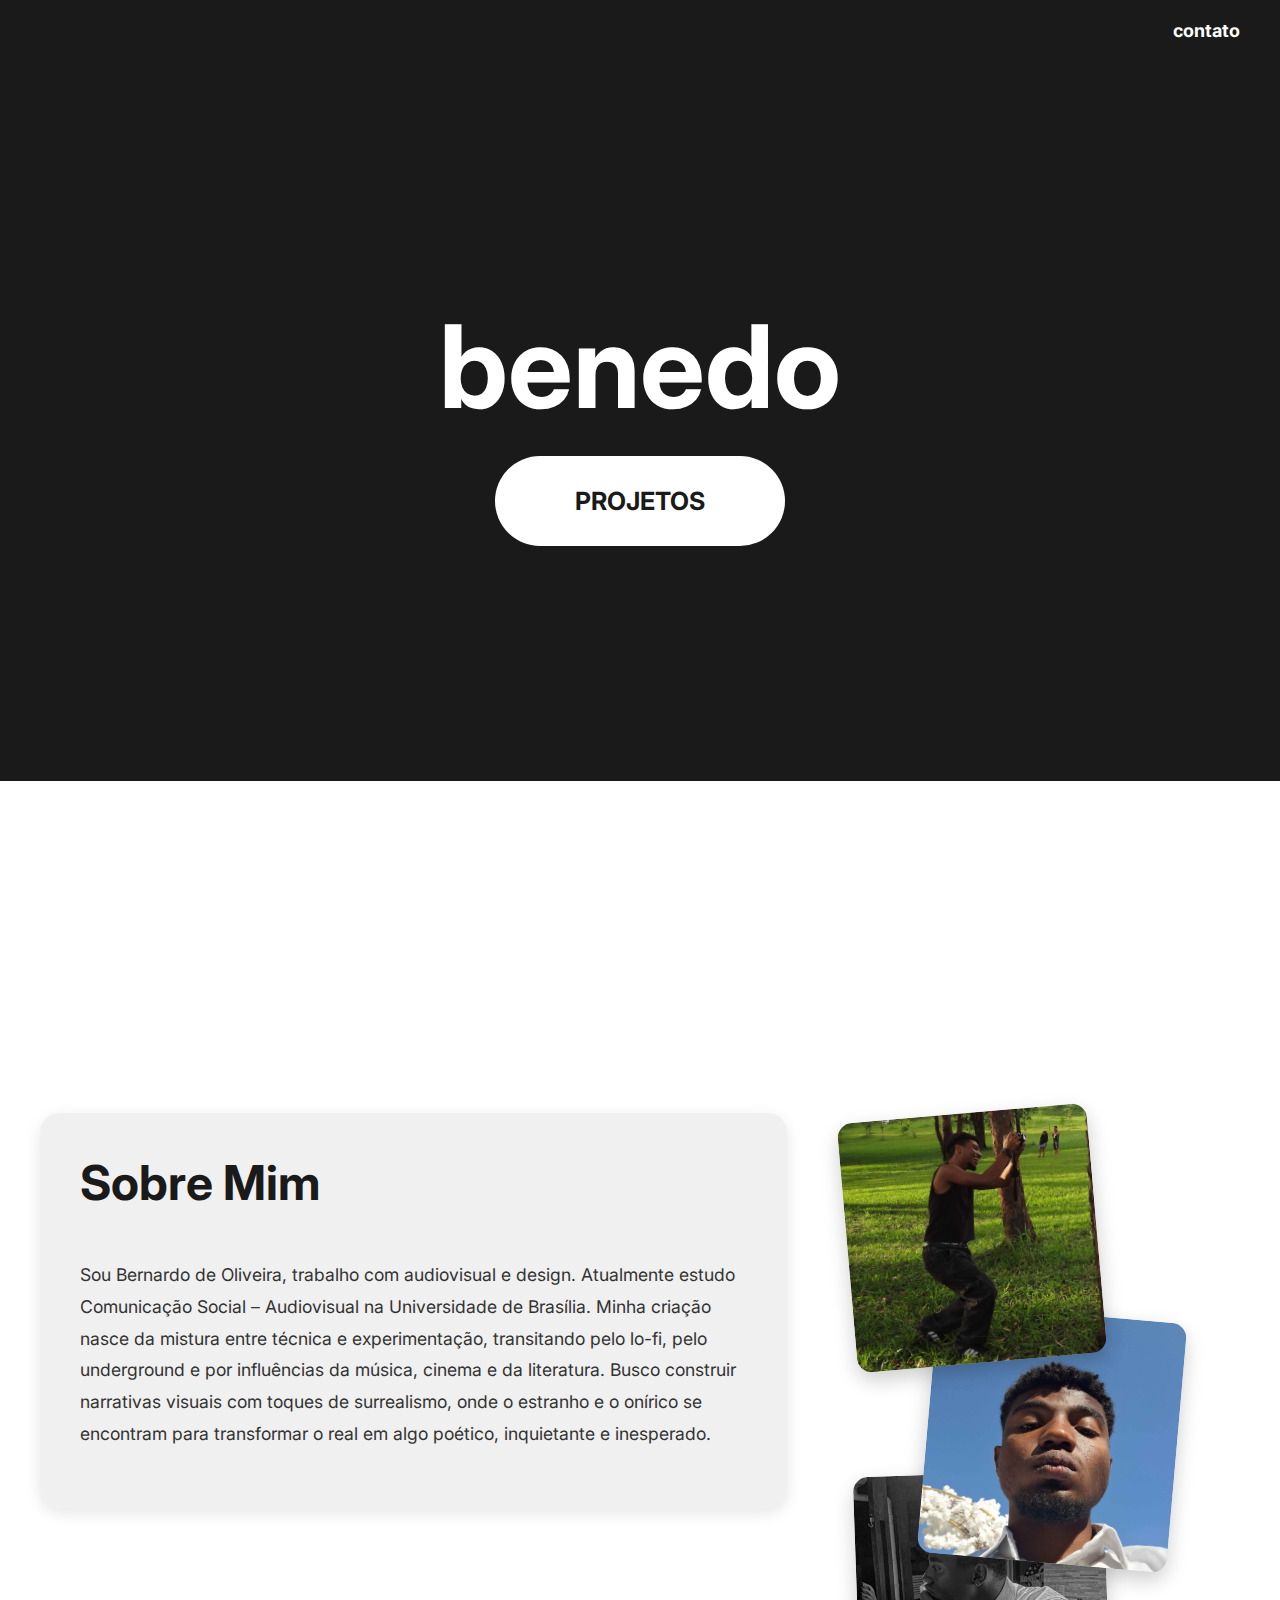
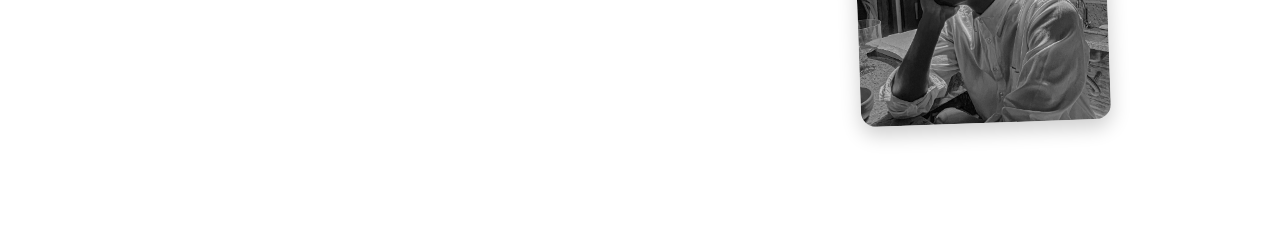
<file: index.html>
<!DOCTYPE html>
<html lang="pt-br">
<head>
    <meta charset="UTF-8">
    <meta name="viewport" content="width=device-width, initial-scale=1.0">
    <title>Benedo - Portfólio</title>
    <link rel="stylesheet" href="style.css">
    <link rel="preconnect" href="https://fonts.googleapis.com">
    <link rel="preconnect" href="https://fonts.gstatic.com" crossorigin>
    <link href="https://fonts.googleapis.com/css2?family=Inter:wght@400;700&display=swap" rel="stylesheet">
</head>
<body>

    <header class="site-header">
        <nav class="main-nav">
            <a href="https://linktr.ee/beneddoo">contato</a>
        </nav>
    </header>

    <main>
        <section class="hero">
            <h1 class="hero-title">benedo</h1>
            <a href="projetos.html" class="cta-button">projetos</a>
        </section>
            <section id="sobre" class="about-section">
            <div class="about-content">
                <div class="about-text-container">
                    <h2>Sobre Mim</h2>
                    <p>Sou Bernardo de Oliveira, trabalho com audiovisual e design. Atualmente estudo Comunicação Social – Audiovisual na Universidade de Brasília. Minha criação nasce da mistura entre técnica e experimentação, transitando pelo lo-fi, pelo underground e por influências da música, cinema e da literatura. Busco construir narrativas visuais com toques de surrealismo, onde o estranho e o onírico se encontram para transformar o real em algo poético, inquietante e inesperado.</p>
                </div>
                <div class="about-images-container">
                    <div class="image-placeholder placeholder-one"></div>
                    <div class="image-placeholder placeholder-two"></div>
                    <div class="image-placeholder placeholder-three"></div>
                </div>
            </div>
        </section>
    </main>
    <script src="script.js"></script> 
</body>
</html>
</file>
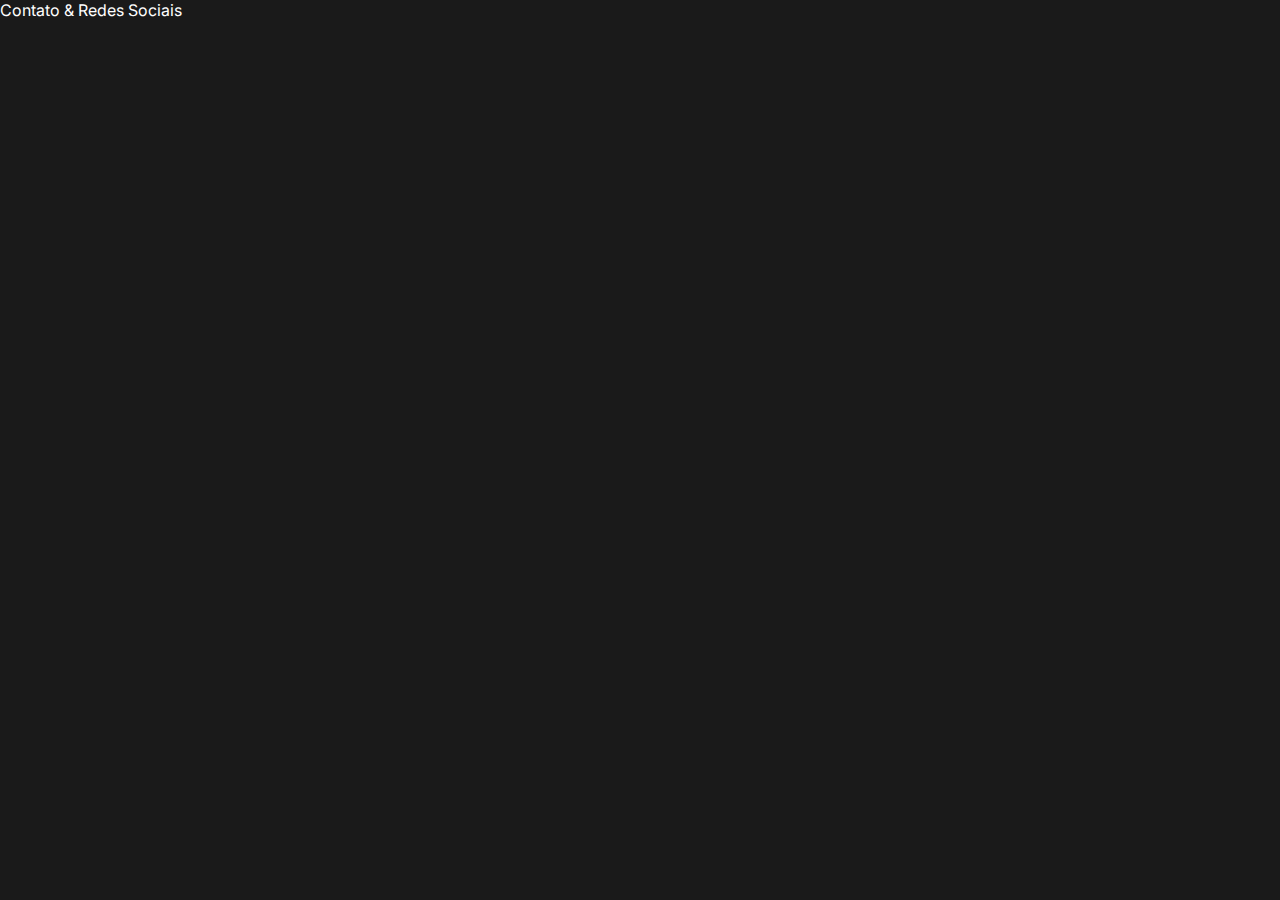
<file: contato.html>
<!DOCTYPE html>
<html lang="pt-br">
<head>
    <meta charset="UTF-8">
    <meta name="viewport" content="width=device-width, initial-scale=1.0">
    <title>Contato - Benedo</title>
    <link rel="stylesheet" href="style.css">
    <link rel="preconnect" href="https://fonts.googleapis.com">
    <link rel="preconnect" href="https://fonts.gstatic.com" crossorigin>
    <link href="https://fonts.googleapis.com/css2?family=Inter:wght@400;700&display=swap" rel="stylesheet">
</head>
<body class="contact-page">

    <div class="contact-container">
        <a href="https://linktr.ee/beneddoo" target="_blank" class="linktree-button">
            Contato & Redes Sociais
        </a>
    </div>

</body>
</html>
</file>
<file: style.css>
/* --- Reset Básico e Estilos Globais --- */
body {
    margin: 0; /* Remove margens padrão do navegador */
    font-family: 'Inter', sans-serif; /* Usa a fonte que importamos do Google */
     --main-bg-color: #1a1a1a; /* Variável CSS para a cor de fundo */
    background-color: var(--main-bg-color); /* Usa a variável */
    color: #ffffff;
    transition: background-color 0.8s ease-in-out; /* Transição suave para o fundo */
}

body.scrolled-to-about {
    --main-bg-color: #ffffff; /* Mude a variável para branco quando a classe estiver ativa */
    color: #333; /* Altera a cor do texto padrão para preto */
}

/* ... o restante do seu CSS ... */

/* E certifique-se que o .about-section mantenha seu background-color: #ffffff; */
/* para que ele sempre seja branco, mesmo quando o body estiver preto. */
.about-section {
    background-color: #ffffff; /* Fundo branco como solicitado */
    color: #333; /* Cor do texto para contraste com o fundo branco */
    padding: 80px 40px;
    min-height: 100vh;
    display: flex;
    align-items: center;
}

a {
    color: #ffffff;
    text-decoration: none; /* Remove o sublinhado dos links */
}

/* --- Estilização do TOPO --- */
.site-header {
    padding: 20px 40px; /* Espaçamento interno (vertical e horizontal) */
}

.main-nav {
    display: flex; /* Ativa o Flexbox para alinhar itens */
    justify-content: flex-end; /* Alinha o item (o link) à direita */
}

.main-nav a {
    font-size: 18px;
    font-weight: bold;
    transition: color 0.3s ease; /* Efeito suave na cor ao passar o mouse */
}

.main-nav a:hover {
    color: #a3a3a3; /* Cor do link ao passar o mouse */
}


/* --- Estilização do INÍCIO (Seção Hero) --- */
.hero {
    display: flex; /* Ativa o Flexbox */
    flex-direction: column; /* Organiza os itens em coluna (um embaixo do outro) */
    align-items: center; /* Centraliza horizontalmente */
    justify-content: center; /* Centraliza verticalmente */
    text-align: center; /* Centraliza o texto dentro dos elementos */
    min-height: 80vh; /* Faz a seção ter no mínimo 80% da altura da tela */
}

.hero-title {
    font-size: 9vw;
    margin: 0;
    font-weight: 700;
    /* ADICIONE ESTA LINHA PARA UMA TRANSIÇÃO SUAVE */
    transition: opacity 0.4s ease-in-out;
}


.cta-button {
    margin-top: 20px; /* Espaço entre o nome e o botão */
    background-color: #ffffff; /* Cor de fundo do botão */
    color: #1a1a1a; /* Cor do texto do botão */
    padding: 30px 80px; /* Espaçamento interno do botão */
    font-size: 25px;
    border-radius: 50px; /* Bordas bem arredondadas */
    font-weight: bold;
    text-transform: uppercase; /* Deixa o texto em maiúsculas */
    transition: transform 0.3s ease; /* Efeito suave no botão ao passar o mouse */
}

.cta-button:hover {
    transform: scale(1.05); /* Aumenta um pouco o tamanho do botão ao passar o mouse */
}

/* --- Estilização da Seção "Sobre Mim" --- */
.about-section {
    background-color: #ffffff; /* Fundo branco como solicitado */
    color: #333; /* Cor do texto para contraste com o fundo branco */
    padding: 80px 40px; /* Espaçamento interno */
    min-height: 100vh; /* Garante que a seção ocupe pelo menos a altura da tela */
    display: flex; /* Para centralizar o conteúdo verticalmente se for menor que 100vh */
    align-items: center; /* Centraliza o conteúdo (about-content) */
}

.about-content {
    display: flex; /* Ativa Flexbox para o layout de duas colunas */
    gap: 60px; /* Espaço entre o retângulo de texto e as imagens */
    max-width: 1200px; /* Largura máxima do conteúdo para não esticar demais */
    margin: 0 auto; /* Centraliza o conteúdo na tela */
    align-items: flex-start; /* Alinha verticalmente os itens (texto e imagens) */
    flex-wrap: wrap; /* Permite que os itens quebrem linha em telas menores */
}

.about-text-container {
    flex: 2; /* Ocupa mais espaço que as imagens */
    background-color: #f0f0f0; /* Fundo claro para o retângulo */
    padding: 40px;
    border-radius: 20px; /* Bordas arredondadas */
    box-shadow: 0 4px 15px rgba(0, 0, 0, 0.1); /* Sombra suave para destacar */
    display: flex; /* Para flexionar o conteúdo interno */
    flex-direction: column; /* Conteúdo em coluna */
    justify-content: center; /* Centraliza o texto verticalmente */
    min-width: 300px; /* Largura mínima para o texto não ficar muito espremido */
}

.about-text-container h2 {
    font-size: 3em; /* Tamanho do título "Sobre Mim" */
    margin-top: 0;
    margin-bottom: 30px;
    color: #1a1a1a;
}

.about-text-container p {
    line-height: 1.8;
    margin-bottom: 20px;
    font-size: 1.1em;
}

.about-images-container {
    flex: 1; /* Ocupa menos espaço que o texto */
    display: flex;
    flex-direction: column; /* Empilha os quadrados verticalmente */
    gap: 30px; /* Espaço entre os quadrados */
    align-items: center; /* Centraliza os quadrados se houver espaço extra */
    position: relative; /* Necessário para o empilhamento e posicionamento */
    padding: 30px; /* Espaçamento para as sombras e descolamento */
}

.image-placeholder {
    width: 250px; /* Largura dos quadrados */
    height: 250px; /* Altura dos quadrados (para ficarem quadrados) */
    background-color: #ddd; /* Cor de preenchimento dos quadrados */
    border-radius: 15px; /* Bordas arredondadas */
    box-shadow: 0 8px 20px rgba(0, 0, 0, 0.2); /* Sombra mais pronunciada */
    display: flex;
    align-items: center;
    justify-content: center;
    font-weight: bold;
    color: #555;
    position: absolute; /* Para empilhamento */
    transition: transform 0.3s ease; /* Transição para efeitos de hover futuro */
}

/* Posicionamento dos quadrados para empilhamento */
.placeholder-one {
    top: 0;
    left: 0;
    z-index: 3; /* Mais acima */
    transform: rotate(-5deg); /* Levemente rotacionado */
}
.placeholder-two {
    top: 200px; /* Desloca para baixo */
    left: 80px; /* Desloca para a direita */
    z-index: 2; /* Meio */
    transform: rotate(5deg); /* Levemente rotacionado na outra direção */
}
.placeholder-three {
    top: 360px; /* Desloca mais para baixo */
    left: 10px; /* Desloca um pouco para a direita */
    z-index: 1; /* Mais abaixo */
    transform: rotate(-2deg); /* Levemente rotacionado */
}


/* --- Media Queries para Responsividade --- */
@media (max-width: 900px) {
    .about-content {
        flex-direction: column; /* Coloca os itens em coluna em telas menores */
        gap: 40px;
    }
    .about-text-container,
    .about-images-container {
        flex: none; /* Remove a flexibilidade para eles ocuparem 100% da largura */
        width: 100%;
    }
    .about-images-container {
        padding: 0; /* Remove padding extra em telas pequenas */
        height: 500px; /* Altura fixa para manter o empilhamento */
    }
    .image-placeholder {
        width: 200px;
        height: 200px;
    }
    /* Ajusta o posicionamento em telas menores */
    .placeholder-one { top: 0; left: 50%; transform: translateX(-50%) rotate(-5deg); }
    .placeholder-two { top: 100px; left: 50%; transform: translateX(-50%) rotate(5deg); }
    .placeholder-three { top: 200px; left: 50%; transform: translateX(-50%) rotate(-2deg); }
}

@media (max-width: 600px) {
    .site-header {
        padding: 15px 20px;
    }
    .hero-title {
        font-size: 15vw; /* Aumenta um pouco para não ficar pequeno demais */
    }
    .cta-button {
        padding: 12px 30px;
        font-size: 16px;
    }
    .about-section {
        padding: 60px 20px;
    }
    .about-text-container h2 {
        font-size: 2.2em;
    }
    .image-placeholder {
        width: 150px;
        height: 150px;
    }
    .placeholder-one { top: 0; left: 50%; transform: translateX(-50%) rotate(-5deg); }
    .placeholder-two { top: 80px; left: 50%; transform: translateX(-50%) rotate(5deg); }
    .placeholder-three { top: 160px; left: 50%; transform: translateX(-50%) rotate(-2deg); }
}

/* --- Estilos da Página de Projetos --- */

/* Força o tema claro para páginas específicas */
body.light-theme {
    background-color: #ffffff;
    color: #1a1a1a;
}

/* --- Estilos para o Tema Escuro --- */
body.dark-theme {
    background-color: #1a1a1a; /* Fundo preto */
    color: #ffffff; /* Letras brancas */
}

/* Garante que elementos específicos dentro do tema escuro fiquem visíveis */
.dark-theme .page-header h1,
.dark-theme .card-title {
    color: #ffffff;
}
.dark-theme .back-link {
    color: #a3a3a3; /* Um cinza claro para o link de voltar */
}
/* Se houver outros elementos que precisam mudar de cor no tema escuro, adicione-os aqui */

.page-header {
    text-align: center;
    padding: 60px 20px 40px 20px;
}

.page-header h1 {
    font-size: 3.5em;
    margin: 0;
}

.back-link {
    display: inline-block;
    margin-top: 10px;
    color: #555;
    font-weight: bold;
    text-decoration: underline;
}

.project-gallery {
    padding: 0 40px 60px 40px;
}

.project-grid {
    display: grid;
    /* Cria colunas responsivas: elas terão no mínimo 300px e no máximo 1 fração do espaço.
       O navegador ajustará o número de colunas automaticamente. */
    grid-template-columns: repeat(auto-fit, minmax(300px, 1fr));
    gap: 40px; /* Espaçamento entre os retângulos */
    max-width: 1400px;
    margin: 0 auto; /* Centraliza a grade */
}

.project-card {
    text-decoration: none;
    color: #1a1a1a;
    transition: transform 0.3s ease, box-shadow 0.3s ease; /* Efeito suave no hover */
}

.project-card:hover {
    transform: translateY(-10px); /* Move o card um pouco para cima */
    box-shadow: 0 15px 30px rgba(0,0,0,0.15);
}

.card-title {
    font-size: 1.8em;
    margin-bottom: 15px;
    text-align: center;
}

.card-image-placeholder {
    height: 350px; /* Altura dos retângulos */
    background-color: #e0e0e0; /* Cor de fundo provisória */
    border-radius: 15px;
    box-shadow: 0 5px 15px rgba(0,0,0,0.1);
    /* Se quiser colocar uma imagem de fundo depois, use:
       background-image: url('caminho/para/sua/imagem.jpg');
       background-size: cover;
       background-position: center;
    */
}

/* --- Estilos para o Cabeçalho da Categoria (Páginas de Destino) --- */
.category-header {
    text-align: center;
    padding: 60px 20px 40px 20px;
}

.category-header h1 {
    font-size: 3.5em;
    margin: 0 0 20px 0;
}

.quote {
    font-family: 'comic-sans', serif; /* Fonte mais elegante para a citação */
    font-size: 1.5em;
    max-width: 800px;
    margin: 0 auto 30px auto;
    line-height: 1.6;
}

.quote cite {
    display: block;
    margin-top: 15px;
    font-size: 0.8em;
    font-style: normal;
    opacity: 0.8;
}

/* Link de voltar - ajustado para o tema escuro/claro */
.category-header .back-link {
    display: inline-block;
    margin-top: 30px;
    font-weight: bold;
    text-decoration: underline;
    /* As cores serão definidas pelo body.light-theme ou body.dark-theme */
}

/* --- Estilos para a Galeria de Projetos dentro da Categoria --- */
.project-category-gallery {
    padding: 0 40px 60px 40px;
}

.category-grid {
    display: grid;
    grid-template-columns: repeat(auto-fit, minmax(280px, 1fr)); /* 4 colunas em telas grandes */
    gap: 40px;
    max-width: 1200px; /* Um pouco menor que a página de projetos principal */
    margin: 0 auto;
}

.category-project-card {
    text-decoration: none;
    color: inherit; /* Herdará a cor do body (branco ou preto) */
    transition: transform 0.3s ease, box-shadow 0.3s ease;
    display: flex; /* Para centralizar o título abaixo da imagem */
    flex-direction: column;
}

.category-project-card:hover {
    transform: translateY(-10px);
    box-shadow: 0 15px 30px rgba(0,0,0,0.2);
}

.category-card-image-placeholder {
  
    width: 100%;
    padding-bottom: 75%;
    background-color: #555;
    border-radius: 10px;
    box-shadow: 0 5px 15px rgba(0,0,0,0.1);
    margin-bottom: 15px;

    /* ---- ADICIONE !important AQUI ---- */
    background-size: cover !important;
    background-position: center !important;
    background-repeat: no-repeat !important;
}
    


.category-card-title {
    font-size: 1.5em;
    margin: 0;
    text-align: center;
}

/* --- Media Queries para Responsividade --- */
@media (max-width: 768px) {
    .category-header h1 {
        font-size: 2.5em;
    }
    .quote {
        font-size: 1.2em;
        padding: 0 20px;
    }
    .project-category-gallery {
        padding: 0 20px 40px 20px;
    }
    .category-grid {
        grid-template-columns: repeat(auto-fit, minmax(250px, 1fr));
        gap: 30px;
    }
}

@media (max-width: 480px) {
    .category-header {
        padding: 40px 15px 30px 15px;
    }
    .category-header h1 {
        font-size: 2em;
    }
    .quote {
        font-size: 1em;
        margin-bottom: 20px;
    }
    .category-grid {
        grid-template-columns: 1fr; /* Uma coluna em telas muito pequenas */
    }
}

/* --- Estilos do Lightbox --- */
#lightbox-overlay {
    position: fixed; /* Fica fixo na tela */
    top: 0;
    left: 0;
    width: 100%;
    height: 100%;
    background-color: rgba(0, 0, 0, 0.9); /* Fundo preto semi-transparente */
    display: flex;
    justify-content: center;
    align-items: center;
    z-index: 1000; /* Garante que fique na frente de tudo */
    
    /* Inicialmente oculto com transição suave */
    visibility: hidden;
    opacity: 0;
    transition: opacity 0.3s ease, visibility 0.3s ease;
}

#lightbox-overlay.visible {
    visibility: visible;
    opacity: 1;
}

.lightbox-content {
    position: relative;
    max-width: 90%;
    max-height: 90%;
    display: flex;
    justify-content: center;
    align-items: center;
}

#lightbox-img {
    max-width: 100%;
    max-height: 85vh; /* Imagem ocupa no máximo 85% da altura da tela */
    object-fit: contain; /* Garante que a imagem inteira apareça sem distorcer */
}

#lightbox-caption {
    position: absolute;
    bottom: -40px;
    left: 0;
    width: 100%;
    text-align: center;
    color: #fff;
    font-size: 1.2em;
}

/* Estilo dos Botões */
.lightbox-btn {
    position: absolute;
    color: #fff;
    font-size: 2.5em;
    cursor: pointer;
    user-select: none; /* Impede que o texto seja selecionado */
    transition: color 0.2s ease;
}

.lightbox-btn:hover {
    color: #bbb;
}

#close-lightbox {
    top: 15px;
    right: 25px;
    font-size: 3em;
}

.lightbox-nav {
    top: 50%;
    transform: translateY(-50%);
    padding: 10px;
}

#prev-btn { left: 15px; }
#next-btn { right: 15px; }

/* --- Ajustes no CSS do Lightbox para Vídeo --- */

#media-container {
    width: 100%;
    height: 100%;
    display: flex;
    justify-content: center;
    align-items: center;
}

/* ESTA REGRA ESCONDE AMBOS POR PADRÃO */
.lightbox-media {
    display: none; 
    max-width: 100%;
    max-height: 85vh;
    object-fit: contain;
}

/* ESTA REGRA MOSTRA APENAS O ELEMENTO ATIVO */
.lightbox-media.active {
    display: block;
}

#lightbox-video {
    outline: none; 
}

/* --- Imagens para os Placeholders da Página Inicial --- */

/* Primeiro, garantimos que a imagem se ajuste bem em QUALQUER placeholder */
.image-placeholder {
    /* Suas regras existentes como width, height, position, etc. devem estar aqui */
    
    /* ADICIONE/VERIFIQUE ESTAS PROPRIEDADES */
    background-size: cover;       /* Faz a imagem cobrir todo o espaço sem distorcer */
    background-position: center;  /* Centraliza a imagem no quadrado */
    background-repeat: no-repeat; /* Impede que a imagem se repita */
    background-color: #ddd;       /* Cor de fundo enquanto a imagem carrega */
}

/* Agora, definimos a imagem específica para cada quadrado */
.placeholder-one {
    background-image: url('media/eu/eu.jpg');
}

.placeholder-two {
    background-image: url('media/eu/eu3.jpg');
}

.placeholder-three {
    background-image: url('media/eu/eu2.jpg');
}


/* --- EFEITO HOVER COM GIF NA PÁGINA DE PROJETOS --- */

/* 1. Substitua o estilo do placeholder antigo por este novo container */
.card-image-container {
    height: 350px;
    border-radius: 15px;
    box-shadow: 0 5px 15px rgba(0,0,0,0.1);
    position: relative; /* Essencial para sobrepor as camadas */
    overflow: hidden;   /* Garante que as imagens fiquem dentro das bordas arredondadas */
    background-color: #e0e0e0; /* Cor de fundo enquanto as imagens carregam */
}

/* 2. Estilo base para as duas camadas (imagem estática e GIF) */
.static-image,
.animated-gif {
    position: absolute; /* Coloca uma camada sobre a outra */
    top: 0;
    left: 0;
    width: 100%;
    height: 100%;
    
    /* Garante que a imagem/gif preencha o espaço corretamente */
    background-size: cover;
    background-position: center;
    background-repeat: no-repeat;
    
    /* Transição suave para o GIF aparecer */
    transition: opacity 0.4s ease-in-out;
}

/* 3. Por padrão, o GIF começa invisível */
.animated-gif {
    opacity: 0;
}

/* 4. A MÁGICA: Quando o mouse passar sobre o .project-card, o GIF fica visível */
.project-card:hover .animated-gif {
    opacity: 1;
}

/* 5. AGORA, DEFINA AS IMAGENS E GIFS PARA CADA CARD ESPECÍFICO */

/* Card de Designs */
.card-designs .static-image {
    background-image: url('media/design/capas/roupaverde.jpg');
}
.card-designs .animated-gif {
    background-image: url('media/design/designs.gif');
}

/* Card de Fotos */
.card-fotos .static-image {
    background-image: url('media/fotos/cy/cyber3.jpg');
}
.card-fotos .animated-gif {
    background-image: url('media/fotos/fotos.gif');
}

/* Card de Vídeos */
.card-videos .static-image {
    background-image: url('media/videos/capa-bebes.jpg');
}
.card-videos .animated-gif {
    background-image: url('media/videos/bbs.gif');
}

/* Card de Ilustrações */
.card-ilustracoes .static-image {
    background-image: url('media/projetos/capa-ilustracoes.jpg');
}
.card-ilustracoes .animated-gif {
    background-image: url('media/projetos/preview-ilustracoes.gif');
}

/* --- REGRAS DE RESPONSIVIDADE (REFINADAS) --- */

/* Para telas de tablets e celulares maiores (até 900px de largura) */
@media (max-width: 900px) {
    
    .about-content {
        flex-direction: column; /* Texto e imagens um sobre o outro */
        gap: 60px; /* Mais espaço entre o texto e as imagens */
    }

    .about-text-container,
    .about-images-container {
        flex: none; 
        width: 100%;
        padding: 0 20px; /* Ajusta o padding para telas menores */
    }

    /* Ajustes para o container das imagens para acomodar o empilhamento */
    .about-images-container {
        position: relative; /* Mantém a referência para os placeholders absolutos */
        min-height: 600px; /* **Crucial:** Aumenta a altura mínima para caberem as 3 imagens */
        display: block; /* Garante que o container se comporte como um bloco */
    }

    /* Re-posiciona e redimensiona as imagens para o empilhamento em mobile */
    .image-placeholder {
        width: 250px; /* Tamanho base um pouco maior para tablets */
        height: 250px;
        position: absolute; /* Mantém a posição absoluta */
        left: 50%; /* Centraliza horizontalmente */
    }

    /* Posições relativas para o empilhamento vertical */
    .placeholder-one { 
        top: 0; 
        transform: translateX(-50%) rotate(-7deg); /* Centraliza e rotaciona */
        z-index: 3; /* Garante a ordem de empilhamento */
    }
    .placeholder-two { 
        top: 150px; /* Desloca para baixo */
        transform: translateX(-40%) rotate(3deg); /* Desloca ligeiramente para a direita e rotaciona */
        z-index: 2;
    }
    .placeholder-three { 
        top: 300px; /* Desloca ainda mais para baixo */
        transform: translateX(-60%) rotate(-5deg); /* Desloca ligeiramente para a esquerda e rotaciona */
        z-index: 1;
    }
}


/* Para telas de celulares (até 768px de largura) */
@media (max-width: 768px) {

    /* --- Ajustes na Seção Principal "Hero" --- */
    .hero {
        min-height: 70vh; 
    }

    .hero-title {
        font-size: 18vw; 
    }

    .cta-button {
        padding: 15px 35px; 
        font-size: 16px;
    }
    
    /* --- Ajustes na Seção "Sobre Mim" (Mobile específico) --- */
    .about-section {
        padding: 60px 20px; 
    }

    .about-text-container h2 {
        font-size: 2.5em; 
    }

    .image-placeholder {
        width: 200px; /* Diminui o tamanho dos quadrados de imagem para celulares */
        height: 200px;
    }

    /* Reajuste o empilhamento para celulares */
    .placeholder-one { 
        top: 0; 
        transform: translateX(-50%) rotate(-7deg); 
    }
    .placeholder-two { 
        top: 120px; /* Mais próximos */
        transform: translateX(-40%) rotate(3deg); 
    }
    .placeholder-three { 
        top: 240px; /* Mais próximos */
        transform: translateX(-60%) rotate(-5deg); 
    }

    /* Reduz a altura mínima do container das imagens para celulares menores */
    .about-images-container {
        min-height: 450px; /* Altura ajustada para 3 imagens de 200px */
    }
}


/* Para telas de celulares menores (até 480px de largura) */
@media (max-width: 480px) {
    
    .hero-title {
        font-size: 20vw; 
    }

    .about-text-container {
        padding: 30px; 
    }

    .about-text-container h2 {
        font-size: 2em;
    }

    .about-text-container p {
        font-size: 1em;
    }

    /* Ajuste final da altura para celulares muito pequenos */
    .about-images-container {
        min-height: 400px; /* Altura mínima para celulares pequenos */
    }
}

/* --- Ajustes de Camada (z-index) para o Lightbox --- */

/* Garante que a mídia fique numa camada de base */
#media-container {
    position: relative; /* Necessário para z-index funcionar */
    z-index: 1000;
}

/* Garante que os botões fiquem na camada superior, na frente da mídia */
.lightbox-btn {
    position: absolute;
    z-index: 1010; /* Um valor MAIOR que o da mídia */
    /* ...suas outras propriedades como color, font-size, etc... */
}

/* BÔNUS: Aumenta a área de clique do botão de fechar no celular */
#close-lightbox {
    top: 0;
    right: 0;
    padding: 15px; /* Cria uma "borda" invisível que aumenta a área de toque */
}
</file>
